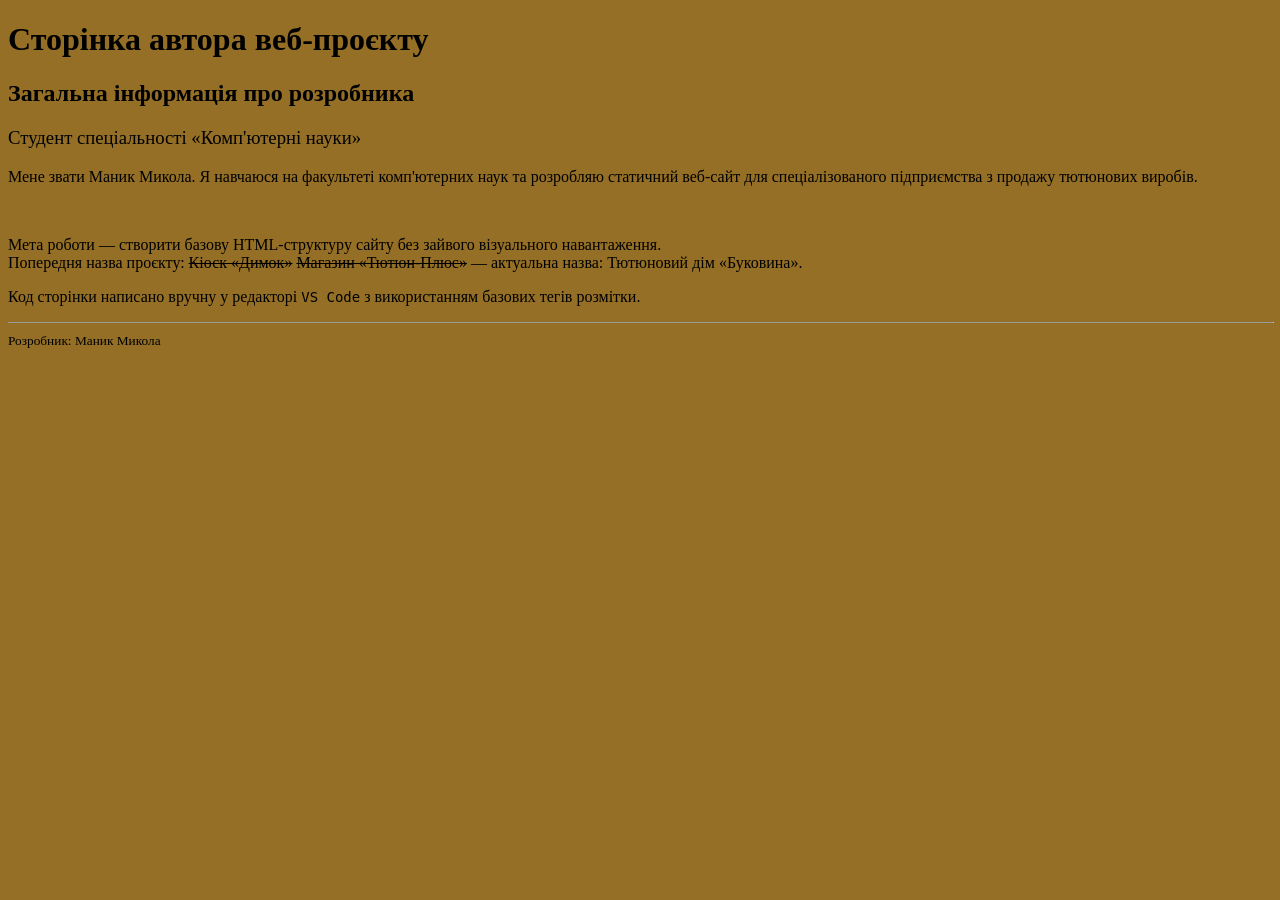
<file: Lab1/index.html>
<!DOCTYPE html>
<html lang="uk">
<head>
  <meta charset="utf-8">
  <meta name="Author" content="Маник Микола">
  <meta name="Description" content="Лабораторна робота №1. Сторінка автора проєкту.">
  <title>Автор проєкту — Тютюновий дім «Буковина»</title>
</head>
<body bgcolor="#946f25" >
  <h1 lang="uk" id="main-title" class="page-header">Сторінка автора веб-проєкту</h1>
  <h2 title="Підзаголовок сторінки" align="left" id="sub-title">Загальна інформація про розробника</h2>
  <h3 style="font-weight: normal;" dir="ltr" align="left">Студент спеціальності «Комп'ютерні науки»</h3>

  <p id="about-me" title="Коротко про себе" lang="uk">
    Мене звати Маник Микола. Я навчаюся на факультеті комп'ютерних наук та розробляю статичний веб-сайт для спеціалізованого підприємства з продажу тютюнових виробів.
  </p>

  <br style="line-height: 1.2;" id="break-1" class="spacer">

  <p id="project-goal" title="Мета проєкту" lang="uk">
    Мета роботи — створити базову HTML-структуру сайту без зайвого візуального навантаження.
    <br style="line-height: 1.2;" id="break-2" class="spacer">
    Попередня назва проєкту: <strike class="old-text" lang="uk" dir="ltr">Кіоск «Димок»</strike> <s>Магазин «Тютюн-Плюс»</s> — актуальна назва: Тютюновий дім «Буковина».
  </p>

  <p id="tech-note" title="Технічна примітка" lang="uk">
    Код сторінки написано вручну у редакторі <tt style="font-size: 14px;" dir="ltr">VS Code</tt> з використанням базових тегів розмітки.
  </p>

  <hr align="left" width="100%" size="1">
  <small>Розробник: Маник Микола</small>
</body>
</html>
</file>
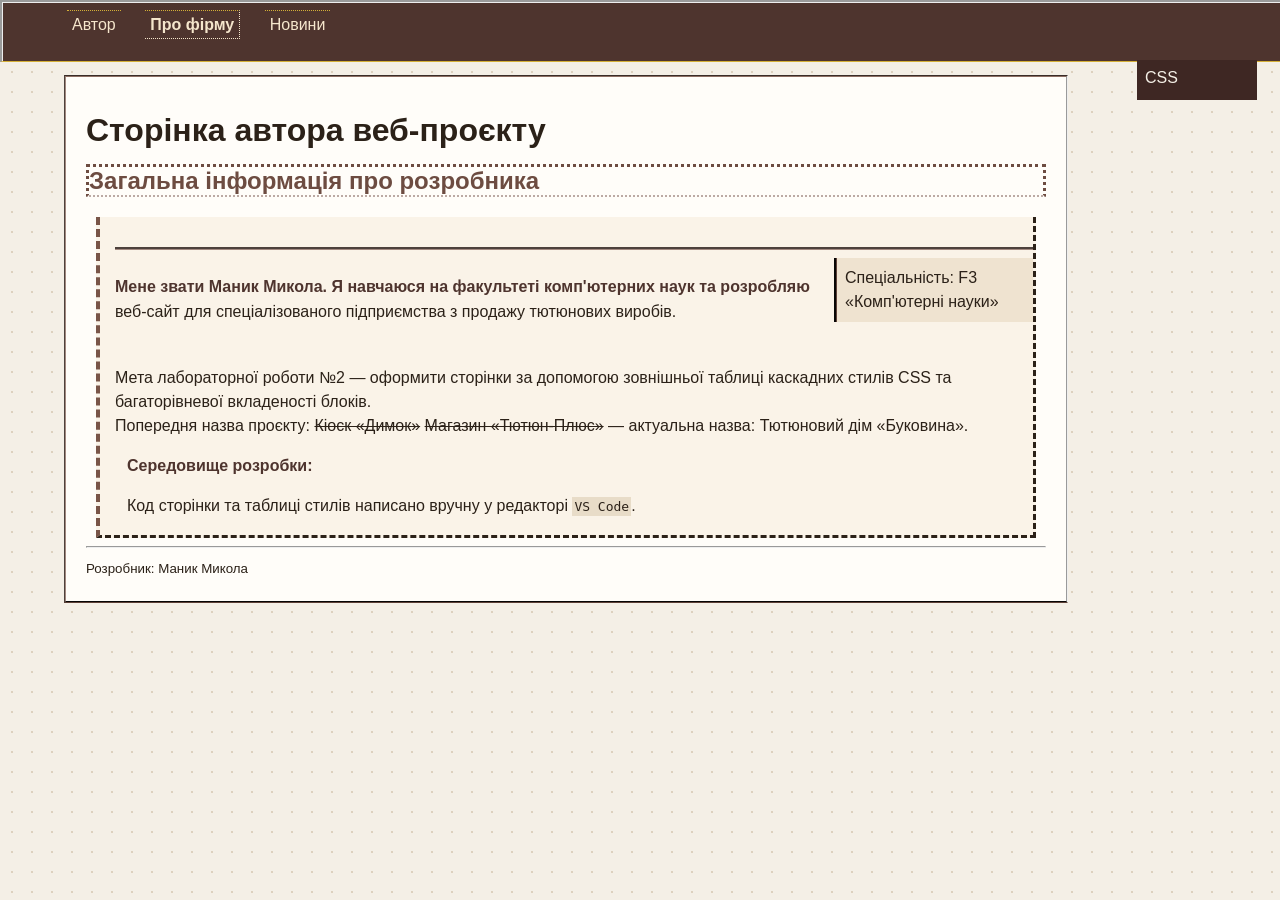
<file: Lab2/index.html>
<!DOCTYPE html>
<html lang="uk">
<head>
  <meta charset="utf-8">
  <meta name="Author" content="Маник Микола">
  <meta name="Description" content="Лабораторна робота №2. Сторінка автора проєкту зі стилями CSS.">
  <title>Автор проєкту — Тютюновий дім «Буковина»</title>
  <link rel="stylesheet" href="style.css">
</head>
<body>
  <nav id="top-nav">
    <a class="nav-link" href="index.html">Автор</a>
    <a class="nav-link" href="company.html">Про фірму</a>
    <a class="nav-link" href="news.html">Новини</a>
  </nav>

  <div class="clipped-stamp">CSS</div>

  <div class="page-wrapper">
    <div class="level-1">
      <h1 lang="uk" id="main-title" class="page-header">Сторінка автора веб-проєкту</h1>
      <h2 title="Підзаголовок сторінки" id="sub-title">Загальна інформація про розробника</h2>

      <div class="level-2 highlight-card">
        <div class="block-item">
          <div class="float-badge-right">Спеціальність: F3 «Комп'ютерні науки»</div>
          <p id="about-me" class="lead-text" title="Коротко про себе" lang="uk">
            Мене звати Маник Микола. Я навчаюся на факультеті комп'ютерних наук та розробляю веб-сайт для спеціалізованого підприємства з продажу тютюнових виробів.
          </p>
        </div>

        <div class="block-item clear-block">
          <p id="project-goal" title="Мета проєкту" lang="uk">
            Мета лабораторної роботи №2 — оформити сторінки за допомогою зовнішньої таблиці каскадних стилів CSS та багаторівневої вкладеності блоків.
            <br>
            Попередня назва проєкту: <strike class="old-text">Кіоск «Димок»</strike> <s>Магазин «Тютюн-Плюс»</s> — актуальна назва: Тютюновий дім «Буковина».
          </p>
        </div>

        <div class="block-item">
          <span class="run-in-label">Середовище розробки: </span>
          <p id="tech-note" class="visible-note" title="Технічна примітка" lang="uk">
            Код сторінки та таблиці стилів написано вручну у редакторі <tt class="bidi-code">VS Code</tt>.
          </p>
        </div>
      </div>

      <div class="empty-banner"></div>
    </div>

    <hr>
    <small>Розробник: Маник Микола</small>
  </div>
</body>
</html>
</file>
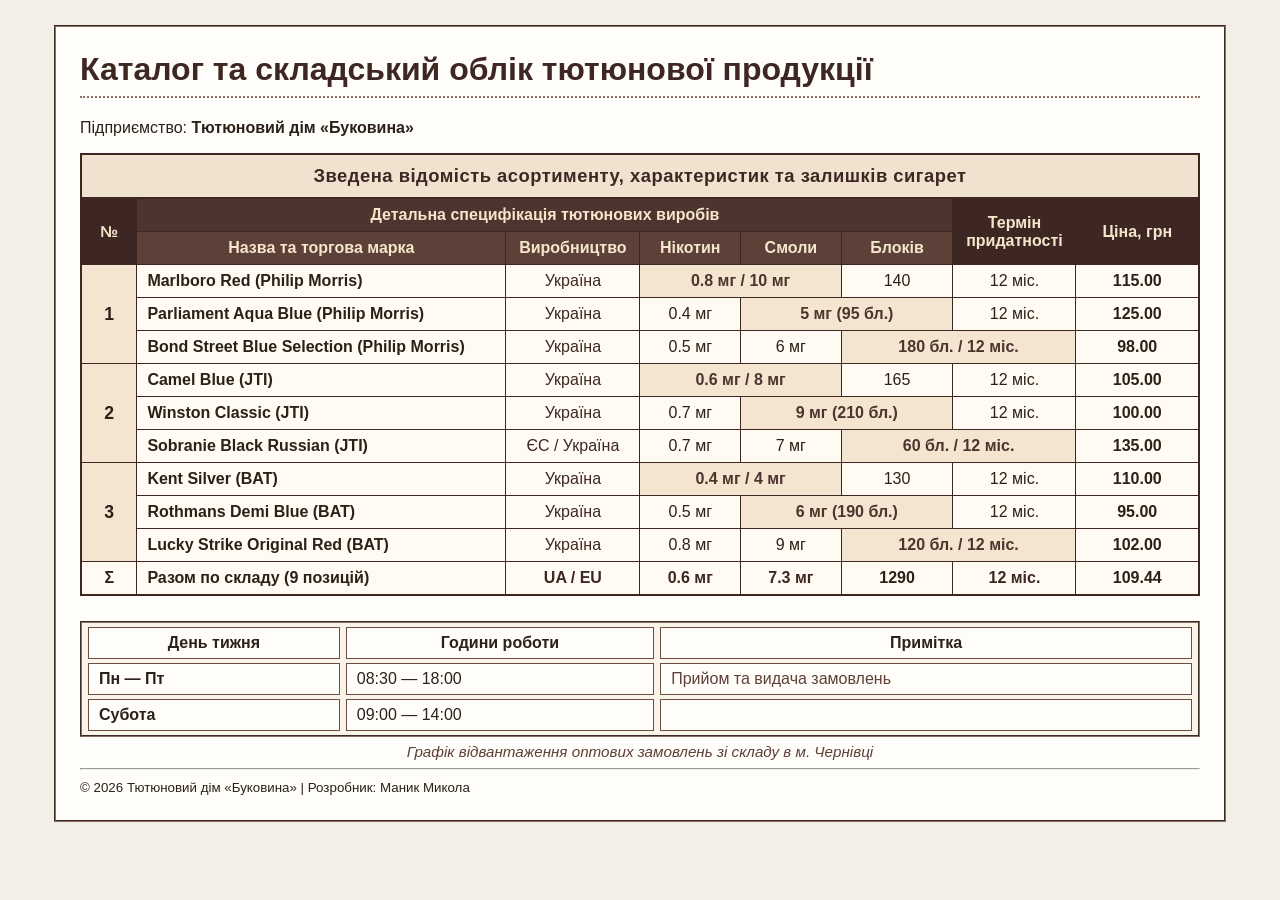
<file: Lab4/index.html>
<!DOCTYPE html>
<html lang="uk">
<head>
  <meta charset="utf-8">
  <meta name="Author" content="Маник Микола">
  <meta name="Description" content="Лабораторна робота №4. Сторінка таблиць вебпроєкту Тютюновий дім Буковина (Варіант 11).">
  <title>Лабораторна робота №4 — Таблиці продукції (Варіант 11)</title>
  <link rel="stylesheet" href="style.css">
</head>
<body>
  <div class="page-wrapper">
    <h1>Каталог та складський облік тютюнової продукції</h1>
    <p>Підприємство: <strong>Тютюновий дім «Буковина»</strong></p>

    <!-- ОСНОВНА ТАБЛИЦЯ ЗА СХЕМОЮ ВАРІАНТА 11 (10 стовпців, 12 рядків) -->
    <table id="variant11-table" bgcolor="#fffdf9" border="1" cellpadding="6" cellspacing="0">
      <caption lang="uk" style="letter-spacing: 0.5px;">
        Зведена відомість асортименту, характеристик та залишків сигарет
      </caption>

      <!-- Обов'язковий тег <colgroup> з атрибутами char, class -->
      <colgroup class="col-group-main" char="." span="1">
        <col class="col-item" style="width: 5%;">
      </colgroup>
      <colgroup class="col-group-main" char="," span="3">
        <col class="col-item" style="width: 11%;">
        <col class="col-item" style="width: 11%;">
        <col class="col-item" style="width: 11%;">
      </colgroup>
      <colgroup class="col-group-main" char="." span="6">
        <col class="col-item" style="width: 12%;">
        <col class="col-item" style="width: 9%;">
        <col class="col-item" style="width: 9%;">
        <col class="col-item" style="width: 10%;">
        <col class="col-item" style="width: 11%;">
        <col class="col-item" style="width: 11%;">
      </colgroup>

      <!-- ШАПКА ТАБЛИЦІ (2 рядки) -->
      <thead class="tbl-head" dir="ltr" char="." charoff="2" valign="middle" title="Шапка каталогу продукції" align="center">
        <tr class="tbl-row" dir="ltr" bgcolor="#3e2723" char="." charoff="1" valign="middle">
          <th rowspan="2" bgcolor="#3e2723" abbr="№" axis="index">№</th>
          <th colspan="7" bgcolor="#4e342e" abbr="Характеристики" axis="specs">Детальна специфікація тютюнових виробів</th>
          <th rowspan="2" bgcolor="#3e2723" abbr="Термін" axis="shelf-life">Термін придатності</th>
          <th rowspan="2" bgcolor="#3e2723" abbr="Ціна" axis="price">Ціна, грн</th>
        </tr>
        <tr class="tbl-row" dir="ltr" bgcolor="#5d4037" char="." charoff="1" valign="middle">
          <th colspan="3" bgcolor="#5d4037" abbr="Назва та марка" axis="brand">Назва та торгова марка</th>
          <th bgcolor="#5d4037" abbr="Виробник" axis="maker">Виробництво</th>
          <th bgcolor="#5d4037" abbr="Нікотин" axis="nicotine">Нікотин</th>
          <th bgcolor="#5d4037" abbr="Смоли" axis="tar">Смоли</th>
          <th bgcolor="#5d4037" abbr="Залишок" axis="stock">Блоків</th>
        </tr>
      </thead>

      <!-- ТІЛО ТАБЛИЦІ (3 групи по 3 рядки = 9 рядків за схемою варіанта 11) -->
      <tbody class="tbl-body">
        <!-- БЛОК 1: Лінійка Philip Morris (рядки 1–3) -->
        <tr class="tbl-row" dir="ltr" bgcolor="#fffaf2" char="." charoff="1" valign="middle">
          <td rowspan="3" class="cell-highlight" style="font-size: 110%;" title="Група виробника №1">1</td>
          <td colspan="3" class="cell-data cell-name" style="font-weight: bold;" title="Позиція 1.1">Marlboro Red (Philip Morris)</td>
          <td class="cell-data" style="color: #3e2723;" title="Країна виробництва">Україна</td>
          <td colspan="2" class="cell-highlight" style="color: #4e342e;" title="Нікотин 0.8 мг / Смоли 10 мг">0.8 мг / 10 мг</td>
          <td class="cell-data" style="color: #2b2118;" title="Кількість на складі">140</td>
          <td class="cell-data" style="color: #2b2118;" title="Гарантійний термін">12 міс.</td>
          <td class="cell-data" style="font-weight: bold;" title="Роздрібна ціна за пачку">115.00</td>
        </tr>
        <tr class="tbl-row" dir="ltr" bgcolor="#fffdf9" char="." charoff="1" valign="middle">
          <td colspan="3" class="cell-data cell-name" style="font-weight: bold;" title="Позиція 1.2">Parliament Aqua Blue (Philip Morris)</td>
          <td class="cell-data" style="color: #3e2723;" title="Країна виробництва">Україна</td>
          <td class="cell-data" style="color: #2b2118;" title="Вміст нікотину">0.4 мг</td>
          <td colspan="2" class="cell-highlight" style="color: #4e342e;" title="Смоли 5 мг / Склад 95 блоків">5 мг (95 бл.)</td>
          <td class="cell-data" style="color: #2b2118;" title="Гарантійний термін">12 міс.</td>
          <td class="cell-data" style="font-weight: bold;" title="Роздрібна ціна за пачку">125.00</td>
        </tr>
        <tr class="tbl-row" dir="ltr" bgcolor="#fffaf2" char="." charoff="1" valign="middle">
          <td colspan="3" class="cell-data cell-name" style="font-weight: bold;" title="Позиція 1.3">Bond Street Blue Selection (Philip Morris)</td>
          <td class="cell-data" style="color: #3e2723;" title="Країна виробництва">Україна</td>
          <td class="cell-data" style="color: #2b2118;" title="Вміст нікотину">0.5 мг</td>
          <td class="cell-data" style="color: #2b2118;" title="Вміст смол">6 мг</td>
          <td colspan="2" class="cell-highlight" style="color: #4e342e;" title="180 блоків, термін 12 міс.">180 бл. / 12 міс.</td>
          <td class="cell-data" style="font-weight: bold;" title="Роздрібна ціна за пачку">98.00</td>
        </tr>

        <!-- БЛОК 2: Лінійка JTI (рядки 4–6) -->
        <tr class="tbl-row" dir="ltr" bgcolor="#fffdf9" char="." charoff="1" valign="middle">
          <td rowspan="3" class="cell-highlight" style="font-size: 110%;" title="Група виробника №2">2</td>
          <td colspan="3" class="cell-data cell-name" style="font-weight: bold;" title="Позиція 2.1">Camel Blue (JTI)</td>
          <td class="cell-data" style="color: #3e2723;" title="Країна виробництва">Україна</td>
          <td colspan="2" class="cell-highlight" style="color: #4e342e;" title="Нікотин 0.6 мг / Смоли 8 мг">0.6 мг / 8 мг</td>
          <td class="cell-data" style="color: #2b2118;" title="Кількість на складі">165</td>
          <td class="cell-data" style="color: #2b2118;" title="Гарантійний термін">12 міс.</td>
          <td class="cell-data" style="font-weight: bold;" title="Роздрібна ціна за пачку">105.00</td>
        </tr>
        <tr class="tbl-row" dir="ltr" bgcolor="#fffaf2" char="." charoff="1" valign="middle">
          <td colspan="3" class="cell-data cell-name" style="font-weight: bold;" title="Позиція 2.2">Winston Classic (JTI)</td>
          <td class="cell-data" style="color: #3e2723;" title="Країна виробництва">Україна</td>
          <td class="cell-data" style="color: #2b2118;" title="Вміст нікотину">0.7 мг</td>
          <td colspan="2" class="cell-highlight" style="color: #4e342e;" title="Смоли 9 мг / Склад 210 блоків">9 мг (210 бл.)</td>
          <td class="cell-data" style="color: #2b2118;" title="Гарантійний термін">12 міс.</td>
          <td class="cell-data" style="font-weight: bold;" title="Роздрібна ціна за пачку">100.00</td>
        </tr>
        <tr class="tbl-row" dir="ltr" bgcolor="#fffdf9" char="." charoff="1" valign="middle">
          <td colspan="3" class="cell-data cell-name" style="font-weight: bold;" title="Позиція 2.3">Sobranie Black Russian (JTI)</td>
          <td class="cell-data" style="color: #3e2723;" title="Країна виробництва">ЄС / Україна</td>
          <td class="cell-data" style="color: #2b2118;" title="Вміст нікотину">0.7 мг</td>
          <td class="cell-data" style="color: #2b2118;" title="Вміст смол">7 мг</td>
          <td colspan="2" class="cell-highlight" style="color: #4e342e;" title="60 блоків, термін 12 міс.">60 бл. / 12 міс.</td>
          <td class="cell-data" style="font-weight: bold;" title="Роздрібна ціна за пачку">135.00</td>
        </tr>

        <!-- БЛОК 3: Лінійка BAT (рядки 7–9) -->
        <tr class="tbl-row" dir="ltr" bgcolor="#fffaf2" char="." charoff="1" valign="middle">
          <td rowspan="3" class="cell-highlight" style="font-size: 110%;" title="Група виробника №3">3</td>
          <td colspan="3" class="cell-data cell-name" style="font-weight: bold;" title="Позиція 3.1">Kent Silver (BAT)</td>
          <td class="cell-data" style="color: #3e2723;" title="Країна виробництва">Україна</td>
          <td colspan="2" class="cell-highlight" style="color: #4e342e;" title="Нікотин 0.4 мг / Смоли 4 мг">0.4 мг / 4 мг</td>
          <td class="cell-data" style="color: #2b2118;" title="Кількість на складі">130</td>
          <td class="cell-data" style="color: #2b2118;" title="Гарантійний термін">12 міс.</td>
          <td class="cell-data" style="font-weight: bold;" title="Роздрібна ціна за пачку">110.00</td>
        </tr>
        <tr class="tbl-row" dir="ltr" bgcolor="#fffdf9" char="." charoff="1" valign="middle">
          <td colspan="3" class="cell-data cell-name" style="font-weight: bold;" title="Позиція 3.2">Rothmans Demi Blue (BAT)</td>
          <td class="cell-data" style="color: #3e2723;" title="Країна виробництва">Україна</td>
          <td class="cell-data" style="color: #2b2118;" title="Вміст нікотину">0.5 мг</td>
          <td colspan="2" class="cell-highlight" style="color: #4e342e;" title="Смоли 6 мг / Склад 190 блоків">6 мг (190 бл.)</td>
          <td class="cell-data" style="color: #2b2118;" title="Гарантійний термін">12 міс.</td>
          <td class="cell-data" style="font-weight: bold;" title="Роздрібна ціна за пачку">95.00</td>
        </tr>
        <tr class="tbl-row" dir="ltr" bgcolor="#fffaf2" char="." charoff="1" valign="middle">
          <td colspan="3" class="cell-data cell-name" style="font-weight: bold;" title="Позиція 3.3">Lucky Strike Original Red (BAT)</td>
          <td class="cell-data" style="color: #3e2723;" title="Країна виробництва">Україна</td>
          <td class="cell-data" style="color: #2b2118;" title="Вміст нікотину">0.8 мг</td>
          <td class="cell-data" style="color: #2b2118;" title="Вміст смол">9 мг</td>
          <td colspan="2" class="cell-highlight" style="color: #4e342e;" title="120 блоків, термін 12 міс.">120 бл. / 12 міс.</td>
          <td class="cell-data" style="font-weight: bold;" title="Роздрібна ціна за пачку">102.00</td>
        </tr>
      </tbody>

      <!-- ПІДВАЛ ТАБЛИЦІ (12-й рядок за схемою варіанта 11) -->
      <tfoot class="tbl-foot">
        <tr class="tbl-row" dir="ltr" bgcolor="#e6d5bc" char="." charoff="1" valign="middle">
          <td class="cell-data" style="font-weight: bold;" title="Підсумок">Σ</td>
          <td colspan="3" class="cell-data cell-name" style="font-weight: bold;" title="Усього найменувань">Разом по складу (9 позицій)</td>
          <td class="cell-data" style="color: #3e2723;" title="Регіон поставки">UA / EU</td>
          <td class="cell-data" style="color: #3e2723;" title="Середній нікотин">0.6 мг</td>
          <td class="cell-data" style="color: #3e2723;" title="Середні смоли">7.3 мг</td>
          <td class="cell-data" style="font-weight: bold;" title="Загальна кількість блоків">1290</td>
          <td class="cell-data" style="color: #3e2723;" title="Стандартний термін">12 міс.</td>
          <td class="cell-data" style="font-weight: bold;" title="Середня ціна">109.44</td>
        </tr>
      </tfoot>
    </table>

    <!-- ДОДАТКОВА ТАБЛИЦЯ (демонстрація роздільних рамок та порожніх комірок) -->
    <table class="summary-table" id="warehouse-schedule" bgcolor="#faf3e8" border="1" cellpadding="5" cellspacing="4">
      <caption lang="uk" style="font-size: 95%;">Графік відвантаження оптових замовлень зі складу в м. Чернівці</caption>
      <tr>
        <th bgcolor="#d7ccc8" abbr="День" axis="day">День тижня</th>
        <th bgcolor="#d7ccc8" abbr="Час" axis="time">Години роботи</th>
        <th bgcolor="#d7ccc8" abbr="Примітка" axis="note">Примітка</th>
      </tr>
      <tr>
        <td class="cell-data" style="font-weight: bold;" title="Будні дні">Пн — Пт</td>
        <td class="cell-data" style="color: #2b2118;" title="Робочий час">08:30 — 18:00</td>
        <td class="cell-data" style="color: #5d4037;" title="Без перерви">Прийом та видача замовлень</td>
      </tr>
      <tr>
        <td class="cell-data" style="font-weight: bold;" title="Субота">Субота</td>
        <td class="cell-data" style="color: #2b2118;" title="Скорочений день">09:00 — 14:00</td>
        <td class="cell-data" style="color: #5d4037;" title="За попереднім записом"></td>
      </tr>
    </table>

    <hr>
    <small>© 2026 Тютюновий дім «Буковина» | Розробник: Маник Микола</small>
  </div>
</body>
</html>
</file>
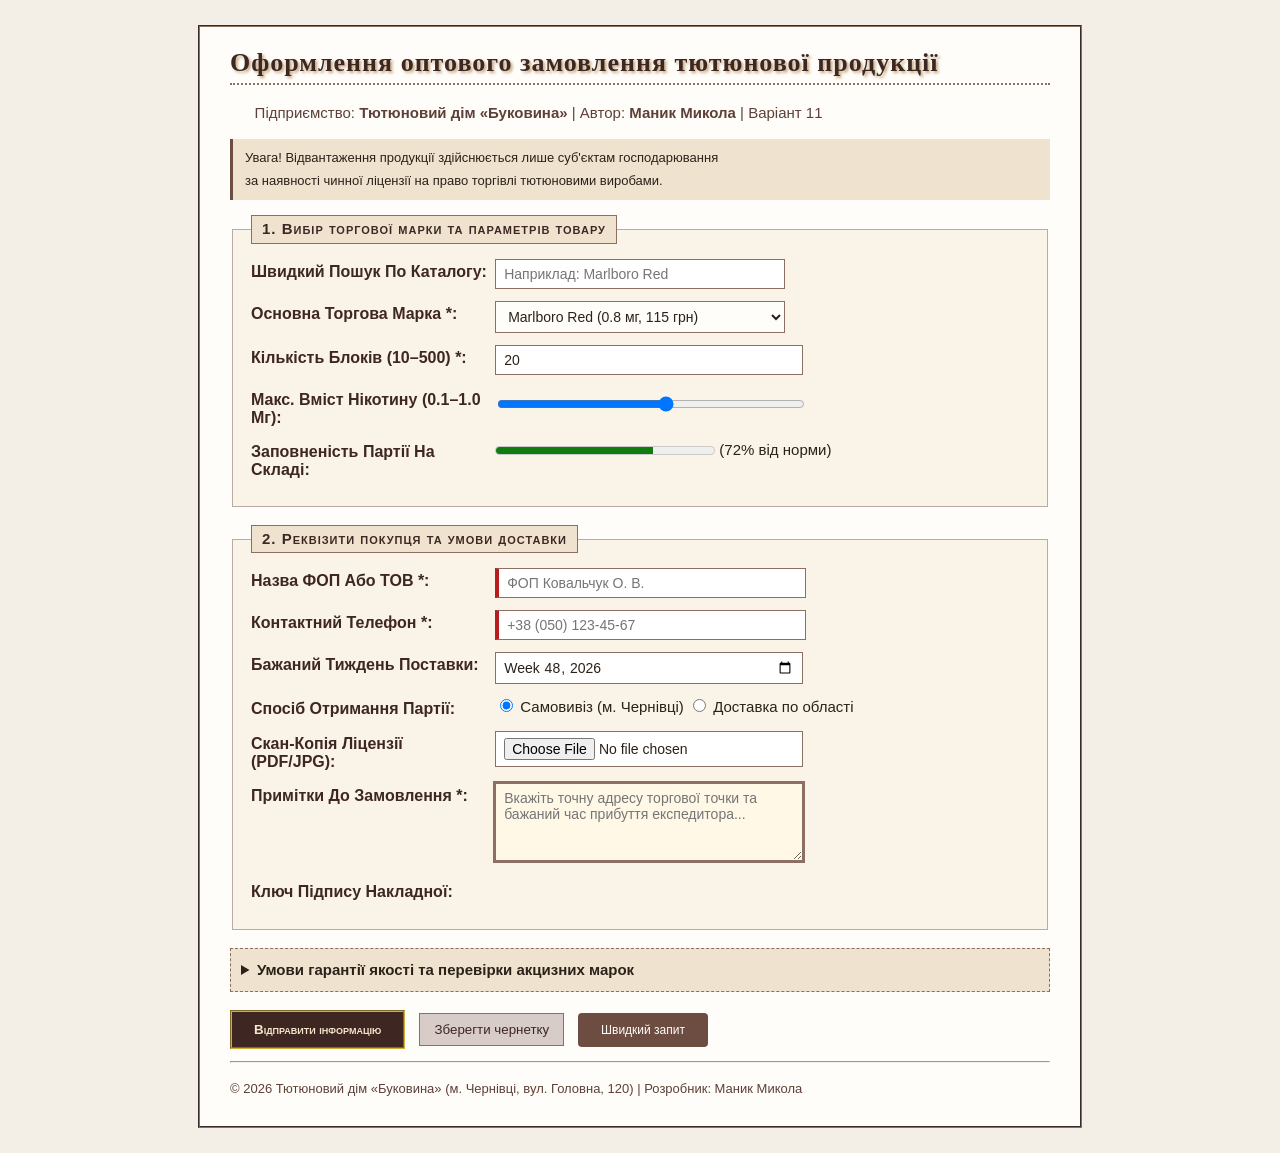
<file: Lab5/index.html>
<!DOCTYPE html>
<html lang="uk">
<head>
  <meta charset="utf-8">
  <meta name="Author" content="Маник Микола">
  <meta name="Description" content="Лабораторна робота №5. Сторінка форм вебпроєкту Тютюновий дім Буковина (Варіант 11).">
  <title>Лабораторна робота №5 — Форма замовлення продукції (Варіант 11)</title>
  <link rel="stylesheet" href="style.css">
</head>
<body>
  <div class="page-wrapper">
    <h1>Оформлення оптового замовлення тютюнової продукції</h1>
    <p class="subtitle-info">
      Підприємство: <strong>Тютюновий дім «Буковина»</strong> | Автор: <strong>Маник Микола</strong> | Варіант 11
    </p>

    <div class="pre-note">Увага! Відвантаження продукції здійснюється лише суб'єктам господарювання
за наявності чинної ліцензії на право торгівлі тютюновими виробами.</div>

    <form id="order-form" action="#" method="post" lang="uk" dir="ltr" autocomplete="on" title="Форма замовлення та реєстрації партії товару" style="margin-top: 15px;">

      <!-- БЛОК 1: Пошук товару та вибір асортименту -->
      <fieldset>
        <legend class="fieldset-legend" lang="uk" dir="ltr">1. Вибір торгової марки та параметрів товару</legend>

        <div class="form-row">
          <label class="field-label" for="product-search" form="order-form" lang="uk" style="color: #3e2723;">Швидкий пошук по каталогу:</label>
          <input id="product-search" name="product_search" class="form-input" type="search" list="brands-datalist" size="35" maxlength="50" title="Введіть назву або марку сигарет" placeholder="Наприклад: Marlboro Red">
          <datalist id="brands-datalist" class="brands-list" dir="ltr" title="Доступні позиції на складі">
            <option value="Marlboro Red (Philip Morris)" label="Нікотин 0.8 мг — 115 грн">
            <option value="Parliament Aqua Blue (Philip Morris)" label="Нікотин 0.4 мг — 125 грн">
            <option value="Camel Blue (JTI Україна)" label="Нікотин 0.6 мг — 105 грн">
            <option value="Winston Classic (JTI Україна)" label="Нікотин 0.7 мг — 100 грн">
            <option value="Kent Silver (BAT Україна)" label="Нікотин 0.4 мг — 110 грн">
          </datalist>
        </div>

        <div class="form-row">
          <label class="field-label" for="brand-select" form="order-form" lang="uk" style="color: #3e2723;">Основна торгова марка *:</label>
          <select id="brand-select" name="selected_brand" class="form-select" lang="uk" required style="background-color: #fffdf9;">
            <optgroup label="Philip Morris International">
              <option id="opt-1" class="opt-item" value="marlboro_red" label="Marlboro Red (0.8 мг, 115 грн)" selected>Marlboro Red</option>
              <option id="opt-2" class="opt-item" value="parliament_aqua" label="Parliament Aqua Blue (0.4 мг, 125 грн)">Parliament Aqua Blue</option>
            </optgroup>
            <optgroup label="JTI Україна">
              <option id="opt-3" class="opt-item" value="camel_blue" label="Camel Blue (0.6 мг, 105 грн)">Camel Blue</option>
              <option id="opt-4" class="opt-item" value="winston_classic" label="Winston Classic (0.7 мг, 100 грн)">Winston Classic</option>
            </optgroup>
          </select>
        </div>

        <div class="form-row">
          <label class="field-label" for="blocks-qty" form="order-form" lang="uk" style="color: #3e2723;">Кількість блоків (10–500) *:</label>
          <input id="blocks-qty" name="blocks_qty" class="form-input" type="number" min="10" max="500" step="5" value="20" size="10" maxlength="4" title="Вкажіть кількість блоків у замовленні" required>
        </div>

        <div class="form-row">
          <label class="field-label" for="nicotine-limit" form="order-form" lang="uk" style="color: #3e2723;">Макс. вміст нікотину (0.1–1.0 мг):</label>
          <input id="nicotine-limit" name="nicotine_limit" class="form-input" type="range" min="0.1" max="1.0" step="0.1" value="0.6" size="20" maxlength="4" title="Оберіть граничний вміст нікотину">
        </div>

        <div class="form-row">
          <label class="field-label" form="order-form" lang="uk" style="color: #3e2723;">Заповненість партії на складі:</label>
          <meter id="warehouse-load" class="stock-meter" min="0" max="100" low="20" high="85" optimum="75" value="72" title="Поточний рівень складського запасу: 72%">72%</meter>
          <span class="silent-hint"> (72% від норми)</span>
        </div>
      </fieldset>

      <!-- БЛОК 2: Дані замовника та ліцензія -->
      <fieldset>
        <legend class="fieldset-legend" lang="uk" dir="ltr">2. Реквізити покупця та умови доставки</legend>

        <div class="form-row">
          <label class="field-label" for="client-name" form="order-form" lang="uk" style="color: #3e2723;">Назва ФОП або ТОВ *:</label>
          <input id="client-name" name="client_name" class="form-input" type="text" size="35" maxlength="60" pattern="[А-ЯІЇЄҐа-яіїєґA-Za-z0-9\s«»&quot;-]{3,60}" title="Введіть коректну назву підприємства (від 3 до 60 символів)" placeholder="ФОП Ковальчук О. В." required>
        </div>

        <div class="form-row">
          <label class="field-label" for="client-phone" form="order-form" lang="uk" style="color: #3e2723;">Контактний телефон *:</label>
          <input id="client-phone" name="client_phone" class="form-input" type="tel" size="25" maxlength="19" pattern="\+38\s?\(0\d{2}\)\s?\d{3}-\d{2}-\d{2}" title="Формат телефону: +38 (050) 123-45-67" placeholder="+38 (050) 123-45-67" required>
        </div>

        <div class="form-row">
          <label class="field-label" for="delivery-week" form="order-form" lang="uk" style="color: #3e2723;">Бажаний тиждень поставки:</label>
          <input id="delivery-week" name="delivery_week" class="form-input" type="week" value="2026-W48" size="20" maxlength="10" title="Оберіть календарний тиждень відвантаження">
        </div>

        <div class="form-row">
          <label class="field-label" form="order-form" lang="uk" style="color: #3e2723;">Спосіб отримання партії:</label>
          <input id="deliv-pickup" name="delivery_type" class="radio-opt" type="radio" value="pickup" title="Самовивіз зі складу в м. Чернівці" checked> Самовивіз (м. Чернівці)
          <input id="deliv-courier" name="delivery_type" class="radio-opt" type="radio" value="courier" title="Доставка транспортом фірми по області"> Доставка по області
        </div>

        <div class="form-row">
          <label class="field-label" for="license-file" form="order-form" lang="uk" style="color: #3e2723;">Скан-копія ліцензії (PDF/JPG):</label>
          <input id="license-file" name="license_scan" class="form-input" type="file" accept=".pdf,.jpg,.jpeg,.png" size="30" maxlength="255" title="Прикріпіть копію діючої ліцензії">
        </div>

        <div class="form-row">
          <label class="field-label" for="order-notes" form="order-form" lang="uk" style="color: #3e2723;">Примітки до замовлення *:</label>
          <textarea id="order-notes" name="order_notes" class="form-textarea" rows="4" cols="38" lang="uk" dirname="order_notes.dir" minlength="10" autofocus required placeholder="Вкажіть точну адресу торгової точки та бажаний час прибуття експедитора..."></textarea>
        </div>

        <!-- Криптографічний ключ безпеки згідно з варіантом 11 -->
        <div class="form-row">
          <label class="field-label" for="security-key" form="order-form" lang="uk" style="color: #3e2723;">Ключ підпису накладної:</label>
          <keygen id="security-key" name="invoice_key" form="order-form" keytype="rsa" dir="ltr" autofocus style="width: 290px;">
        </div>
      </fieldset>

      <!-- Додаткова довідка (<details> + <summary>) -->
      <details style="margin-bottom: 18px; padding: 10px; background-color: #efe3d0; border: 1px dashed #8d6e63;">
        <summary id="terms-summary" dir="ltr" title="Натисніть, щоб переглянути умови зберігання та повернення" style="font-weight: bold; cursor: pointer;">
          Умови гарантії якості та перевірки акцизних марок
        </summary>
        <p style="margin-bottom: 0; margin-top: 8px;">
          Уся продукція сертифікована згідно зі стандартами ISO. Термін придатності кожної партії становить 12 місяців з дати виготовлення.
        </p>
      </details>

      <!-- Кнопки керування формою -->
      <div class="form-row">
        <input type="submit" class="submit-btn" value="Відправити інформацію" size="25" maxlength="30" title="Перевірити та підтвердити замовлення" formaction="#" formenctype="application/x-www-form-urlencoded">

        <button type="submit" class="secondary-btn" formaction="#" formmethod="post" formenctype="multipart/form-data" disabled title="Швидке збереження чернетки (тимчасово недоступно)">
          Зберегти чернетку
        </button>

        <input type="image" src="data:image/svg+xml,%3Csvg xmlns='http://www.w3.org/2000/svg' width='130' height='34'%3E%3Crect width='130' height='34' rx='4' fill='%236d4c41'/%3E%3Ctext x='65' y='21' font-family='sans-serif' font-size='12' fill='%23fffdf9' text-anchor='middle'%3EШвидкий запит%3C/text%3E%3C/svg%3E" alt="Швидкий запит без валідації" title="Надіслати попередній запит без перевірки полів" size="20" maxlength="20" formaction="#" formenctype="text/plain" formnovalidate style="vertical-align: middle; margin-left: 10px;">
      </div>
    </form>

    <hr>
    <footer class="print-footer">
      © 2026 Тютюновий дім «Буковина» (м. Чернівці, вул. Головна, 120) | Розробник: Маник Микола
    </footer>
  </div>
</body>
</html>
</file>
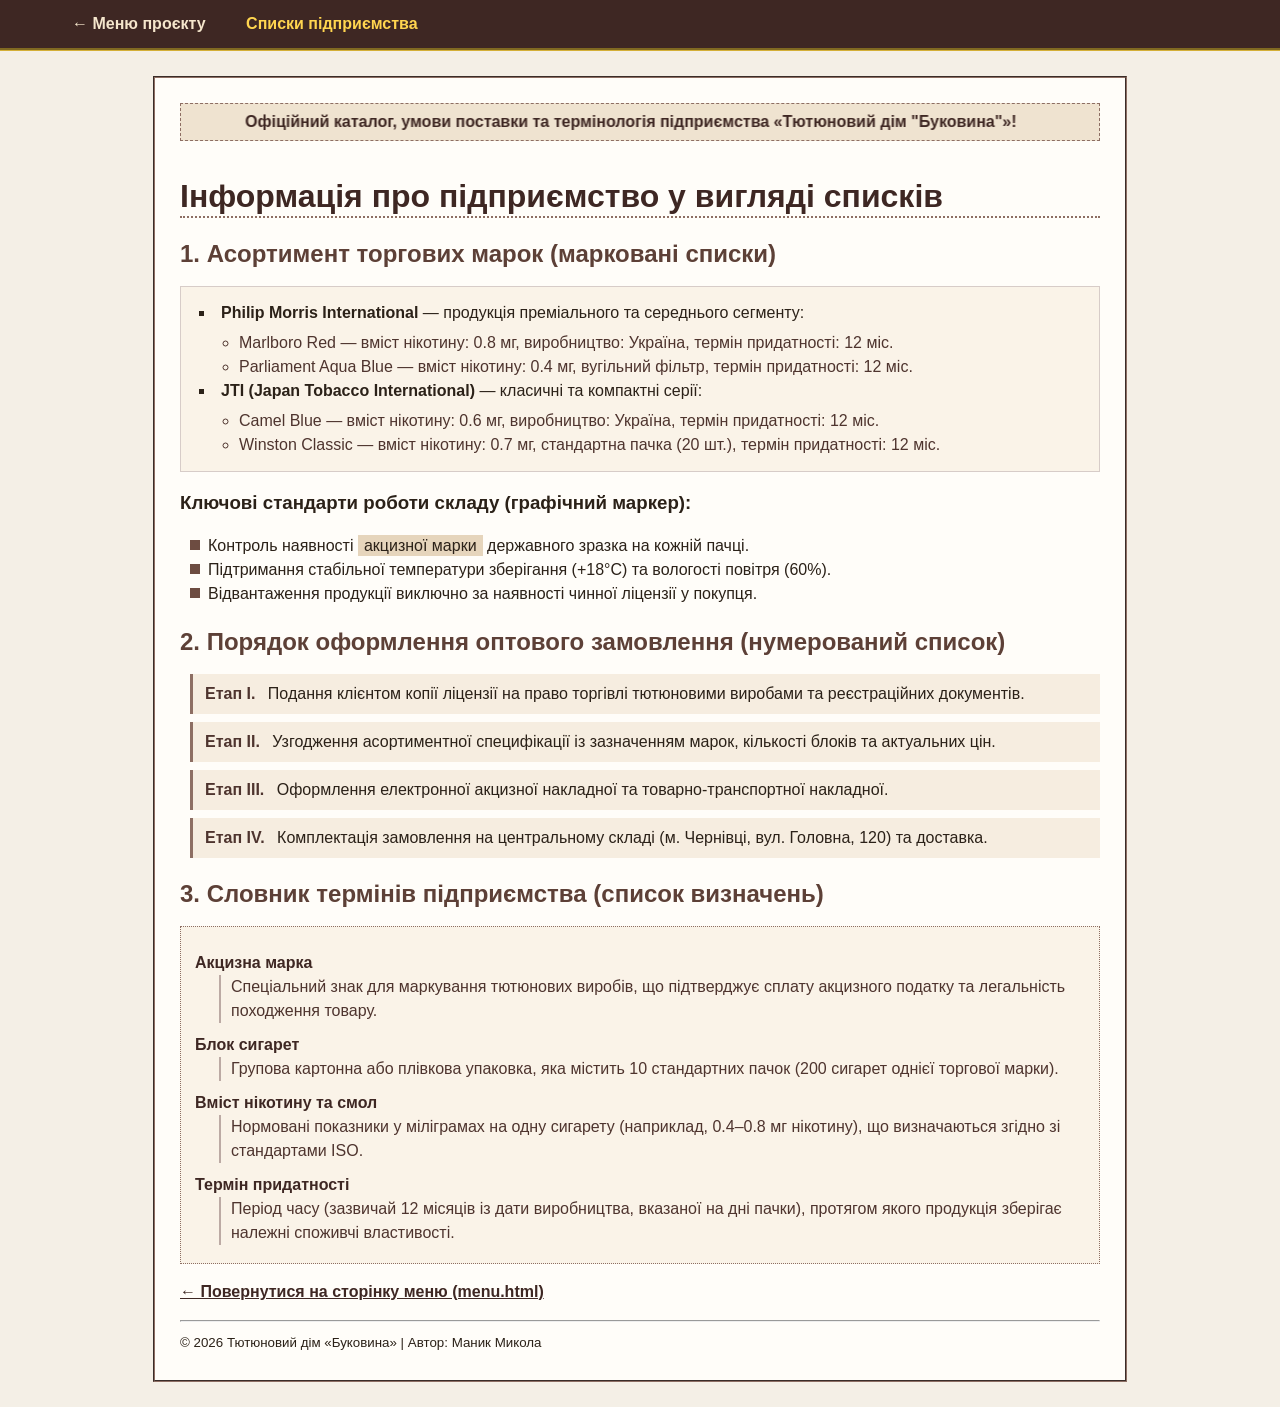
<file: Lab3/lists.html>
<!DOCTYPE html>
<html lang="uk">
<head>
  <meta charset="utf-8">
  <meta name="Author" content="Маник Микола">
  <meta name="Description" content="Лабораторна робота №3. Інформація про Тютюновий дім Буковина у вигляді списків.">
  <title>Списки — Тютюновий дім «Буковина»</title>
  <link rel="stylesheet" href="style.css" type="text/css" charset="utf-8" sizes="any" class="main-stylesheet">
</head>
<body>
  <nav class="main-nav">
    <a id="nav-menu" href="menu.html" rel="bookmark" title="Повернутися до меню проєкту" shape="rect" style="font-weight: bold;">← Меню проєкту</a>
    <a id="nav-lists" href="lists.html" rel="contents" title="Поточна сторінка списків" shape="rect" style="color: #ffd54f;">Списки підприємства</a>
  </nav>

  <main class="page-wrapper">
    <marquee class="ticker-bar" dir="ltr" direction="left" behavior="alternate" loop="5" truespeed>
      Офіційний каталог, умови поставки та термінологія підприємства «Тютюновий дім "Буковина"»!
    </marquee>

    <h1 id="lists-top">Інформація про підприємство у вигляді списків</h1>

    <!-- 1. МАРКОВАНІ СПИСКИ (<ul>) -->
    <section id="brands-section">
      <h2>1. Асортимент торгових марок (марковані списки)</h2>
      <ul id="brands-ul" class="brand-unordered-list" value="square" start="1" style="list-style-type: square;">
        <li id="b-item-1" class="brand-item" value="1" compact>
          <strong>Philip Morris International</strong> — продукція преміального та середнього сегменту:
          <ul id="pm-ul" class="nested-sublist" value="square" start="1" style="list-style-type: circle;">
            <li id="pm-1" class="sub-item" value="1" compact><bdi>Marlboro Red</bdi> — вміст нікотину: 0.8 мг, виробництво: Україна, термін придатності: 12 міс.</li>
            <li id="pm-2" class="sub-item" value="2" compact><bdi>Parliament Aqua Blue</bdi> — вміст нікотину: 0.4 мг, вугільний фільтр, термін придатності: 12 міс.</li>
          </ul>
        </li>
        <li id="b-item-2" class="brand-item" value="2" compact>
          <strong>JTI (Japan Tobacco International)</strong> — класичні та компактні серії:
          <ul id="jti-ul" class="nested-sublist" value="square" start="1" style="list-style-type: circle;">
            <li id="jti-1" class="sub-item" value="1" compact><bdi>Camel Blue</bdi> — вміст нікотину: 0.6 мг, виробництво: Україна, термін придатності: 12 міс.</li>
            <li id="jti-2" class="sub-item" value="2" compact><bdi>Winston Classic</bdi> — вміст нікотину: 0.7 мг, стандартна пачка (20 шт.), термін придатності: 12 міс.</li>
          </ul>
        </li>
      </ul>

      <h3>Ключові стандарти роботи складу (графічний маркер):</h3>
      <ul id="standards-ul" class="custom-image-list" value="square" start="1" style="padding-left: 28px;">
        <li id="st-1" class="std-item" value="1" compact>Контроль наявності <nobr class="nowrap-tag">акцизної марки</nobr> державного зразка на кожній пачці.</li>
        <li id="st-2" class="std-item" value="2" compact>Підтримання стабільної температури зберігання (+18°C) та вологості повітря (60%).</li>
        <li id="st-3" class="std-item" value="3" compact>Відвантаження продукції виключно за наявності чинної ліцензії у покупця.</li>
      </ul>
    </section>

    <!-- 2. НУМЕРОВАНИЙ СПИСОК (<ol>) -->
    <section id="steps-section">
      <h2>2. Порядок оформлення оптового замовлення (нумерований список)</h2>
      <ol id="order-ol" class="supply-ordered-list" title="Покроковий регламент співпраці" type="1">
        <li id="step-1" class="step-item" value="1" compact>
          Подання клієнтом копії ліцензії на право торгівлі тютюновими виробами та реєстраційних документів.
        </li>
        <li id="step-2" class="step-item" value="2" compact>
          Узгодження асортиментної специфікації із зазначенням марок, кількості блоків та актуальних цін.
        </li>
        <li id="step-3" class="step-item" value="3" compact>
          Оформлення електронної акцизної накладної та товарно-транспортної накладної.
        </li>
        <li id="step-4" class="step-item" value="4" compact>
          Комплектація замовлення на центральному складі (м. Чернівці, вул. Головна, 120) та доставка.
        </li>
      </ol>
    </section>

    <!-- 3. СПИСОК ВИЗНАЧЕНЬ (<dl>, <dt>, <dd>) -->
    <section id="glossary-section">
      <h2>3. Словник термінів підприємства (список визначень)</h2>
      <dl id="terms-dl" class="glossary-list">
        <dt dir="ltr" title="Обов'язковий елемент маркування" style="color: #3e2723;">Акцизна марка</dt>
        <dd id="dd-1" style="margin-bottom: 10px;">
          Спеціальний знак для маркування тютюнових виробів, що підтверджує сплату акцизного податку та легальність походження товару.
        </dd>

        <dt dir="ltr" title="Одиниця оптового обліку" style="color: #3e2723;">Блок сигарет</dt>
        <dd id="dd-2" style="margin-bottom: 10px;">
          Групова картонна або плівкова упаковка, яка містить 10 стандартних пачок (200 сигарет однієї торгової марки).
        </dd>

        <dt dir="ltr" title="Обов'язковий параметр у картці товару" style="color: #3e2723;">Вміст нікотину та смол</dt>
        <dd id="dd-3" style="margin-bottom: 10px;">
          Нормовані показники у міліграмах на одну сигарету (наприклад, 0.4–0.8 мг нікотину), що визначаються згідно зі стандартами ISO.
        </dd>

        <dt dir="ltr" title="Обмеження зберігання" style="color: #3e2723;">Термін придатності</dt>
        <dd id="dd-4" style="margin-bottom: 4px;">
          Період часу (зазвичай 12 місяців із дати виробництва, вказаної на дні пачки), протягом якого продукція зберігає належні споживчі властивості.
        </dd>
      </dl>
    </section>

    <p>
      <a id="back-menu-btn" href="menu.html" rel="prev" title="Повернутися до головного меню" shape="rect" style="font-weight: bold; color: #3e2723;">
        ← Повернутися на сторінку меню (menu.html)
      </a>
    </p>

    <hr>
    <small>© 2026 Тютюновий дім «Буковина» | Автор: Маник Микола</small>
  </main>
</body>
</html>
</file>
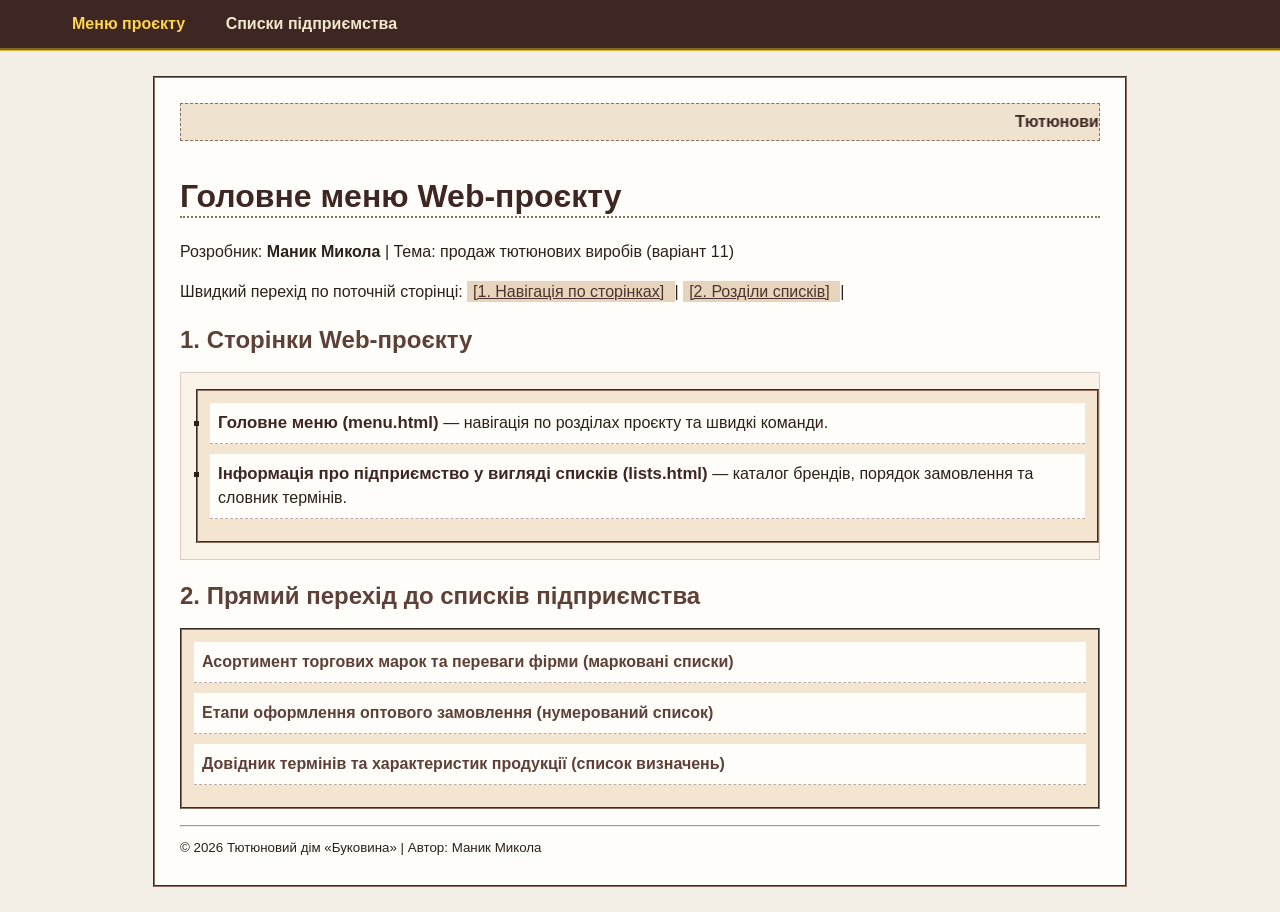
<file: Lab3/menu.html>
<!DOCTYPE html>
<html lang="uk">
<head>
  <meta charset="utf-8">
  <meta name="Author" content="Маник Микола">
  <meta name="Description" content="Лабораторна робота №3. Сторінка меню Web-проєкту Тютюновий дім Буковина.">
  <title>Меню — Тютюновий дім «Буковина»</title>
  <link rel="stylesheet" href="style.css" type="text/css" charset="utf-8" sizes="any" class="main-stylesheet">
</head>
<body>
  <nav class="main-nav">
    <a id="nav-menu" href="menu.html" rel="bookmark" title="Головне меню проєкту" shape="rect" style="color: #ffd54f;">Меню проєкту</a>
    <a id="nav-lists" href="lists.html" rel="contents" title="Сторінка зі списками підприємства" shape="rect" style="font-weight: bold;">Списки підприємства</a>
  </nav>

  <main class="page-wrapper">
    <marquee class="ticker-bar" dir="ltr" direction="left" behavior="scroll" loop="infinite" truespeed>
      Тютюновий дім «Буковина» — навігаційне меню інформаційної системи підприємства!
    </marquee>

    <h1 id="top-anchor">Головне меню Web-проєкту</h1>
    <p>Розробник: <strong>Маник Микола</strong> | Тема: продаж тютюнових виробів (варіант 11)</p>

    <!-- Внутрішні посилання на поточну сторінку -->
    <p>
      Швидкий перехід по поточній сторінці:
      <nobr class="nowrap-tag">
        <a id="jump-main" href="#sec-main-nav" rel="bookmark" title="До навігації по сторінках" shape="rect" style="color: #4e342e;">[1. Навігація по сторінках]</a>
      </nobr> |
      <nobr class="nowrap-tag">
        <a id="jump-sections" href="#sec-lists-anchors" rel="bookmark" title="До розділів сторінки списків" shape="rect" style="color: #4e342e;">[2. Розділи списків]</a>
      </nobr> |
    </p>

    <!-- 1. Навігація по сторінках -->
    <h2 id="sec-main-nav">1. Сторінки Web-проєкту</h2>
    <dir dir="ltr" style="padding-left: 15px; background-color: #faf3e8; border: 1px solid #d7ccc8;">
      <ul id="pages-ul" class="menu-directory" value="square" start="1" style="list-style-type: square;">
        <li id="p-item-1" class="menu-item" value="1" compact>
          <a id="link-menu-self" href="menu.html" rel="bookmark" title="Поточна сторінка меню" shape="rect" style="font-size: 105%;">
            Головне меню (menu.html)
          </a> — навігація по розділах проєкту та швидкі команди.
        </li>
        <li id="p-item-2" class="menu-item" value="2" compact>
          <a id="link-lists-page" href="lists.html" rel="contents" title="Відкрити сторінку зі списками" shape="rect" style="font-size: 105%;">
            Інформація про підприємство у вигляді списків (lists.html)
          </a> — каталог брендів, порядок замовлення та словник термінів.
        </li>
      </ul>
    </dir>

    <!-- 2. Перехід на конкретні закладки сторінки lists.html -->
    <h2 id="sec-lists-anchors">2. Прямий перехід до списків підприємства</h2>
    <ol id="anchors-ol" class="menu-directory" title="Закладки на розділи lists.html" type="1">
      <li id="a-item-1" class="anchor-item" value="1" compact>
        <a id="go-brands" href="lists.html#brands-section" rel="subsection" title="Перейти до маркованих списків" shape="rect" style="color: #5d4037;">
          Асортимент торгових марок та переваги фірми (марковані списки)
        </a>
      </li>
      <li id="a-item-2" class="anchor-item" value="2" compact>
        <a id="go-steps" href="lists.html#steps-section" rel="subsection" title="Перейти до нумерованого списку" shape="rect" style="color: #5d4037;">
          Етапи оформлення оптового замовлення (нумерований список)
        </a>
      </li>
      <li id="a-item-3" class="anchor-item" value="3" compact>
        <a id="go-glossary" href="lists.html#glossary-section" rel="subsection" title="Перейти до списку визначень" shape="rect" style="color: #5d4037;">
          Довідник термінів та характеристик продукції (список визначень)
        </a>
      </li>
    </ol>

    <hr>
    <small>© 2026 Тютюновий дім «Буковина» | Автор: Маник Микола</small>
  </main>
</body>
</html>
</file>
<file: Lab2/style.css>
@charset "utf-8";

/* Базові налаштування та фон через контекстні селектори */
html body {
  background-color: #f4efe6 !important;
  background-image: url("data:image/svg+xml,%3Csvg width='20' height='20' xmlns='http://www.w3.org/2000/svg'%3E%3Ccircle cx='2' cy='2' r='1' fill='%23d6c7b2'/%3E%3C/svg%3E");
  background-attachment: scroll;
  background-position: 10px 10px;
  color: #2b2118;
  font-family: "Segoe UI", Tahoma, sans-serif;
  line-height: 150%;
  direction: ltr;
  unicode-bidi: normal;
  margin-top: 0px;
  margin-left: 0%;
  margin-right: 0%;
}

/* Фіксована верхня панель навігації (Селектор ідентифікатора) */
#top-nav {
  position: fixed;
  top: 0;
  left: 0;
  width: 100%;
  height: 48px;
  max-height: 60px;
  z-index: auto;
  background-color: #3e2723;
  background-image: url("data:image/svg+xml,%3Csvg width='4' height='4' xmlns='http://www.w3.org/2000/svg'%3E%3Crect width='4' height='4' fill='%234e342e'/%3E%3C/svg%3E");
  background-attachment: scroll;
  background-position: left top;
  padding-top: 10px;
  padding-left: 5%;
  border-bottom-width: thin;
  border-bottom-color: #d4af37;
  border-style: groove;
}

/* Посилання навігації та псевдоклас :visited */
#top-nav .nav-link {
  display: inline;
  color: #f5e6cc;
  text-decoration: none;
  margin-right: 20px;
  padding: 5px;
  border-width: thin;
  border-top-style: dotted;
  border-top-color: #d4af37;
  border-left-style: none;
}

#top-nav .nav-link:visited {
  color: #d7ccc8;
}

/* Основний контейнер з багаторівневою вкладеністю */
.page-wrapper {
  width: 90%;
  max-width: 960px;
  height: auto;
  max-height: none;
  margin-top: 75px;
  margin-left: 5%;
  margin-right: 5%;
  padding: 20px;
  background-color: #fffdf9;
  border-width: 2px;
  border-style: groove;
  border-top-color: #8d6e63;
  border-bottom-color: #5d4037;
  border-left-color: #a1887f;
}

/* Вкладені рівні карток (Контекстний селектор) */
.page-wrapper .level-1 .level-2 {
  margin-top: 15px;
  margin-left: 10px;
  margin-right: 10px;
  padding-top: 12px;
  padding-left: 15px;
  background-color: #faf3e8;
  border-left-width: 4px;
  border-left-style: dashed;
  border-left-color: #795548;
  border-top-style: none;
}

/* Селектор сусідів (+) */
#main-title + #sub-title {
  margin-top: 8px;
  color: #6d4c41;
  border-bottom-width: 2px;
  border-style: dotted;
  border-bottom-color: #bcaaa4;
  line-height: normal;
}

/* Селектори атрибутів */
[title] {
  outline-width: 1px;
  outline-color: #c5a880;
}

[class~="highlight-card"] {
  background-color: #f3e5d0;
  border-right-width: 3px;
  border-style: dashed;
  border-top-color: #8d6e63;
}

[href*="company"] {
  font-weight: bold;
  border-bottom-width: thin;
  border-style: dotted;
}

/* Псевдокласи структури та стану */
.level-2 .block-item:first-child {
  margin-top: 2%;
  padding-top: 8px;
  border-top-style: groove;
  border-top-color: #a1887f;
}

.level-2 .block-item:last-child {
  margin-right: 2%;
  padding-left: 12px;
  border-style: none;
}

.news-feed .news-item:last-of-type {
  border-right-width: thin;
  border-style: dashed;
  border-bottom-color: #6d4c41;
}

/* Порожній блок для демонстрації :empty та display: none */
.empty-banner:empty {
  display: none;
  height: 0px;
}

/* Псевдоелементи ::first-line та ::selection */
.lead-text::first-line {
  font-weight: bold;
  color: #4e342e;
  line-height: 160%;
}

.page-wrapper ::selection {
  background-color: #5d4037;
  color: #ffffff;
}

/* Обтікання (float та clear) */
.float-badge-left {
  float: left;
  width: 160px;
  height: 60px;
  margin-right: 15px;
  margin-top: 5px;
  border-width: thin;
  border-style: dotted;
  border-top-color: #3e2723;
}

.float-badge-right {
  float: right;
  width: 180px;
  padding: 8px;
  margin-left: 15px;
  background-color: #efe3d0;
  border-left-style: groove;
  border-left-color: #5d4037;
}

.clear-block {
  clear: right;
  position: static;
  padding-top: 10px;
}

/* Табличне відображення за допомогою display (без HTML-тегу table) */
.css-catalog-table {
  width: 100%;
  margin-top: 15px;
  border-width: 1px;
  border-style: groove;
  border-top-color: #4e342e;
  border-bottom-color: #4e342e;
  border-left-color: #4e342e;
}

.css-table-caption {
  display: table-caption;
  font-weight: bold;
  padding: 6px;
  background-color: #d7ccc8;
}

.css-table-col {
  display: table-column;
}

.css-table-footer {
  display: table-footer-group;
  background-color: #e6dcd3;
  font-size: 90%;
}

/* Вертикальне вирівнювання (vertical-align) */
.align-baseline { vertical-align: baseline; }
.align-middle   { vertical-align: middle; }
.align-top      { vertical-align: top; }
.align-tbottom  { vertical-align: text-bottom; }

/* Прихований службовий рядок (visibility: collapse) */
.collapsed-note {
  visibility: collapse;
}

.visible-note {
  visibility: visible;
}

/* Переповнення (overflow) та обрізка (clip) */
.overflow-box {
  width: 95%;
  height: 75px;
  overflow: hidden;
  padding: 8px;
  background-color: #f9f1e4;
  border-width: thin;
  border-style: dotted;
}

.overflow-visible-box {
  overflow: visible;
  margin-top: 10px;
}

.clipped-stamp {
  position: fixed;
  top: 60px;
  right: 15px;
  width: 120px;
  height: 40px;
  clip: rect(0px, 120px, 40px, 0px);
  background-color: #3e2723;
  color: #f4efe6;
  padding-left: 8px;
  padding-top: 6px;
}

/* Двонаправлений текст (unicode-bidi: embed) */
.bidi-code {
  unicode-bidi: embed;
  direction: ltr;
  background-color: #e8dcc8;
  padding: 2px;
}

/* Поля форми для псевдокласів :enabled та :invalid */
.quick-search-box .search-input:enabled {
  background-color: #ffffff;
  border-width: thin;
  border-style: groove;
  border-top-color: #5d4037;
  padding: 4px;
}

.quick-search-box .search-input:invalid {
  border-left-style: dashed;
  border-left-color: #b71c1c;
  background-color: #ffebee;
}

/* Run-in заголовок */
.run-in-label {
  display: run-in;
  font-weight: bold;
  color: #4e342e;
}
</file>
<file: Lab4/style.css>
@charset "utf-8";

body {
  background-color: #f4efe6;
  color: #2b2118;
  font-family: "Segoe UI", Tahoma, sans-serif;
  margin: 0;
  padding: 25px;
}

.page-wrapper {
  max-width: 1120px;
  margin: 0 auto;
  padding: 24px;
  background-color: #fffdf9;
  border: 2px groove #8d6e63;
}

h1 {
  color: #3e2723;
  border-bottom: 2px dotted #8d6e63;
  padding-bottom: 8px;
  margin-top: 0;
}

/* Основна таблиця варіанта 11 */
#variant11-table {
  width: 100%;
  display: table;
  table-layout: fixed;
  border-collapse: collapse;
  border: 2px solid #3e2723;
  margin-top: 15px;
  background-color: #fffdf9;
}

#variant11-table caption {
  display: table-caption;
  caption-side: top;
  font-weight: bold;
  font-size: 115%;
  color: #3e2723;
  padding: 10px;
  background-color: #efe3d0;
  border: 2px solid #3e2723;
  border-bottom: none;
}

/* Групи та стовпці */
.col-group-main {
  display: table-column-group;
}

.col-item {
  display: table-column;
}

/* Секції таблиці */
.tbl-head {
  display: table-header-group;
  background-color: #4e342e;
  color: #f5e6cc;
}

.tbl-body {
  display: table-row-group;
}

.tbl-foot {
  display: table-footer-group;
  background-color: #e6d5bc;
  font-weight: bold;
  color: #2b2118;
}

.tbl-row {
  display: table-row;
}

/* Осередки */
#variant11-table th,
#variant11-table td {
  display: table-cell;
  border: 1px solid #3e2723;
  padding: 7px 6px;
  text-align: center;
  vertical-align: middle;
  word-wrap: break-word;
  speak-header: once;
}

#variant11-table th {
  font-weight: bold;
}

.cell-data {
  background-color: #fffaf2;
  color: #2b2118;
}

.cell-highlight {
  background-color: #f3e5d0;
  font-weight: bold;
}

.cell-name {
  text-align: left !important;
  padding-left: 10px !important;
}

/* Додаткова компактна таблиця для демонстрації border-collapse: separate, border-spacing, empty-cells */
.summary-table {
  display: inline-table;
  width: 100%;
  margin-top: 25px;
  border-collapse: separate;
  border-spacing: 6px 4px;
  empty-cells: show;
  border: 2px groove #8d6e63;
  background-color: #faf3e8;
}

.summary-table caption {
  caption-side: bottom;
  font-style: italic;
  padding-top: 6px;
  color: #5d4037;
}

.summary-table th,
.summary-table td {
  border: 1px solid #6d4c41;
  padding: 6px 10px;
  background-color: #fffdf9;
}
</file>
<file: Lab5/style.css>
@charset "utf-8";

/* Правила для пристроїв друку (Варіант 11) */
@page {
  size: auto;
  marks: cross;
}

/* Правила для мовних / звукових пристроїв (Варіант 11) */
@media aural, speech {
  body {
    volume: medium;
    azimuth: center;
    elevation: lower;
    speech-rate: medium;
    pitch: x-low;
    pitch-range: 50;
    richness: 60;
    speak: normal;
    speak-numeral: continuous;
  }

  .silent-hint {
    volume: silent;
    cue-before: url("beep.wav");
    cue: url("notify.wav") url("end.wav");
    pause-before: 200ms;
    pause-after: 300ms;
    azimuth: center-left;
    speech-rate: x-fast;
  }
}

/* Базові стилі сторінки та шрифти */
body {
  background-color: #f4efe6;
  color: #2b2118;
  font-family: "Lucida Sans", Helvetica, sans-serif;
  font-style: normal;
  font-size: 15px;
  line-height: 150%;
  margin: 0;
  padding: 25px;
  orphans: 3;
  widows: 3;
}

.page-wrapper {
  max-width: 820px;
  margin: 0 auto;
  padding: 25px 30px;
  background-color: #fffdf9;
  border: 2px groove #8d6e63;
}

h1 {
  font-family: Cochin, Times, serif;
  font-weight: 700;
  font-size: 26px;
  color: #3e2723;
  text-shadow: #c5a880 2px 2px 3px;
  letter-spacing: 1px;
  border-bottom: 2px dotted #8d6e63;
  padding-bottom: 8px;
  margin-top: 0;
}

.subtitle-info {
  font-weight: 200;
  font-stretch: expanded;
  text-indent: 3%;
  color: #5d4037;
}

/* Оформлення блоків форми */
fieldset {
  margin-bottom: 18px;
  padding: 15px 18px;
  background-color: #faf3e8;
  border: 1px solid #bcaaa4;
  page-break-before: auto;
}

.fieldset-legend {
  font-family: Helvetica, sans-serif;
  font-weight: 700;
  font-variant: small-caps;
  font-stretch: extra-expanded;
  color: #3e2723;
  background-color: #efe3d0;
  padding: 2px 10px;
  border: 1px solid #8d6e63;
  letter-spacing: 1px;
}

.form-row {
  margin-bottom: 12px;
}

.field-label {
  display: inline-block;
  width: 240px;
  vertical-align: top;
  font: menu;
  font-weight: 700;
  color: #3e2723;
  text-transform: capitalize;
  padding-top: 4px;
}

.form-input,
.form-select,
.form-textarea {
  font-family: "Lucida Sans", sans-serif;
  font-size: 14px;
  padding: 6px 8px;
  border: 1px solid #8d6e63;
  background-color: #ffffff;
  color: #2b2118;
  width: 290px;
}

.form-input:focus,
.form-select:focus,
.form-textarea:focus {
  background-color: #fff8e7;
  outline: 2px solid #8d6e63;
}

.form-input:invalid {
  border-left: 4px solid #b71c1c;
}

.opt-item {
  font-family: Times, serif;
  font-stretch: ultra-condensed;
}

.pre-note {
  white-space: pre;
  background-color: #efe3d0;
  padding: 8px 12px;
  border-left: 3px solid #6d4c41;
  font-size: 13px;
  overflow-x: auto;
}

.stock-meter {
  width: 220px;
  height: 18px;
  vertical-align: middle;
}

.submit-btn {
  background-color: #3e2723;
  color: #f5e6cc;
  font-weight: 700;
  font-variant: small-caps;
  padding: 10px 22px;
  border: 2px groove #d4af37;
  cursor: pointer;
}

.submit-btn:hover {
  background-color: #5d4037;
}

.secondary-btn {
  background-color: #d7ccc8;
  color: #3e2723;
  padding: 8px 14px;
  border: 1px solid #8d6e63;
  margin-left: 10px;
}

.print-footer {
  page-break-after: always;
  margin-top: 15px;
  font-size: 13px;
  color: #5d4037;
}
</file>
<file: Lab3/style.css>
@charset "utf-8";

body {
  background-color: #f4efe6;
  color: #2b2118;
  font-family: "Segoe UI", Tahoma, sans-serif;
  line-height: 150%;
  margin: 0;
  padding: 0;
}

/* Навігаційна панель */
.main-nav {
  background-color: #3e2723;
  padding: 12px 5%;
  border-bottom: 3px groove #d4af37;
}

.main-nav a {
  color: #f5e6cc;
  text-decoration: none;
  margin-right: 20px;
  font-weight: bold;
  padding: 4px 8px;
}

.main-nav a:hover {
  color: #ffd54f;
  background-color: #4e342e;
}

/* Основний контейнер */
.page-wrapper {
  max-width: 920px;
  margin: 25px auto;
  padding: 25px;
  background-color: #fffdf9;
  border: 2px groove #8d6e63;
}

h1 {
  color: #3e2723;
  border-bottom: 2px dotted #8d6e63;
  padding-bottom: 8px;
}

h2 {
  color: #5d4037;
  margin-top: 24px;
}

/* Біжучий рядок */
.ticker-bar {
  background-color: #efe3d0;
  color: #3e2723;
  padding: 6px;
  margin-bottom: 15px;
  border: 1px dashed #8d6e63;
  font-weight: bold;
}

.nowrap-tag {
  white-space: nowrap;
  background-color: #e6d5bc;
  padding: 2px 6px;
}

/* =========================================================
   ВЛАСТИВОСТІ СПИСКІВ ТА ЛІЧИЛЬНИКІВ (ЛР №3)
   ========================================================= */

/* 1. Маркований список: list-style-type та list-style-position */
.brand-unordered-list {
  list-style-type: square;
  list-style-position: inside;
  background-color: #faf3e8;
  padding: 14px 18px;
  border: 1px solid #d7ccc8;
}

/* Скорочена властивість list-style для вкладеного списку */
.nested-sublist {
  list-style: circle outside none;
  margin-top: 6px;
  color: #4e342e;
}

/* 2. Список із графічним маркером: list-style-image */
.custom-image-list {
  list-style-image: url("data:image/svg+xml,%3Csvg xmlns='http://www.w3.org/2000/svg' width='12' height='12'%3E%3Crect width='10' height='10' x='1' y='1' fill='%236d4c41'/%3E%3C/svg%3E");
  list-style-position: outside;
  padding-left: 26px;
}

/* 3. Нумерований список із CSS-лічильниками та marker-offset */
.supply-ordered-list {
  list-style-type: none;
  counter-reset: stage-counter;
  padding-left: 10px;
}

.supply-ordered-list .step-item {
  counter-increment: stage-counter;
  margin-bottom: 8px;
  padding: 8px 12px;
  background-color: #f6ede0;
  border-left: 3px solid #8d6e63;
}

.supply-ordered-list .step-item::before {
  content: "Етап " counter(stage-counter, upper-roman) ". ";
  font-weight: bold;
  color: #4e342e;
  marker-offset: 1.5em;
  margin-right: 8px;
}

/* 4. Списки визначень (<dl>, <dt>, <dd>) */
.glossary-list {
  background-color: #faf3e8;
  padding: 14px;
  border: 1px dotted #8d6e63;
}

.glossary-list dt {
  font-weight: bold;
  color: #3e2723;
  margin-top: 10px;
}

.glossary-list dd {
  margin-left: 24px;
  padding-left: 10px;
  border-left: 2px solid #bcaaa4;
  color: #4e342e;
}

/* 5. Оформлення меню та навігаційних списків */
.menu-directory {
  list-style: none;
  padding: 12px;
  background-color: #f3e5d0;
  border: 2px groove #8d6e63;
}

.menu-directory li {
  margin-bottom: 10px;
  padding: 8px;
  background-color: #fffdf9;
  border-bottom: 1px dashed #bcaaa4;
}

.menu-directory a {
  color: #3e2723;
  text-decoration: none;
  font-weight: bold;
}

.menu-directory a:hover {
  text-decoration: underline;
  color: #8d6e63;
}

.context-menu-box {
  margin-top: 20px;
  padding: 12px;
  background-color: #efe3d0;
  border: 1px solid #a1887f;
}
</file>
